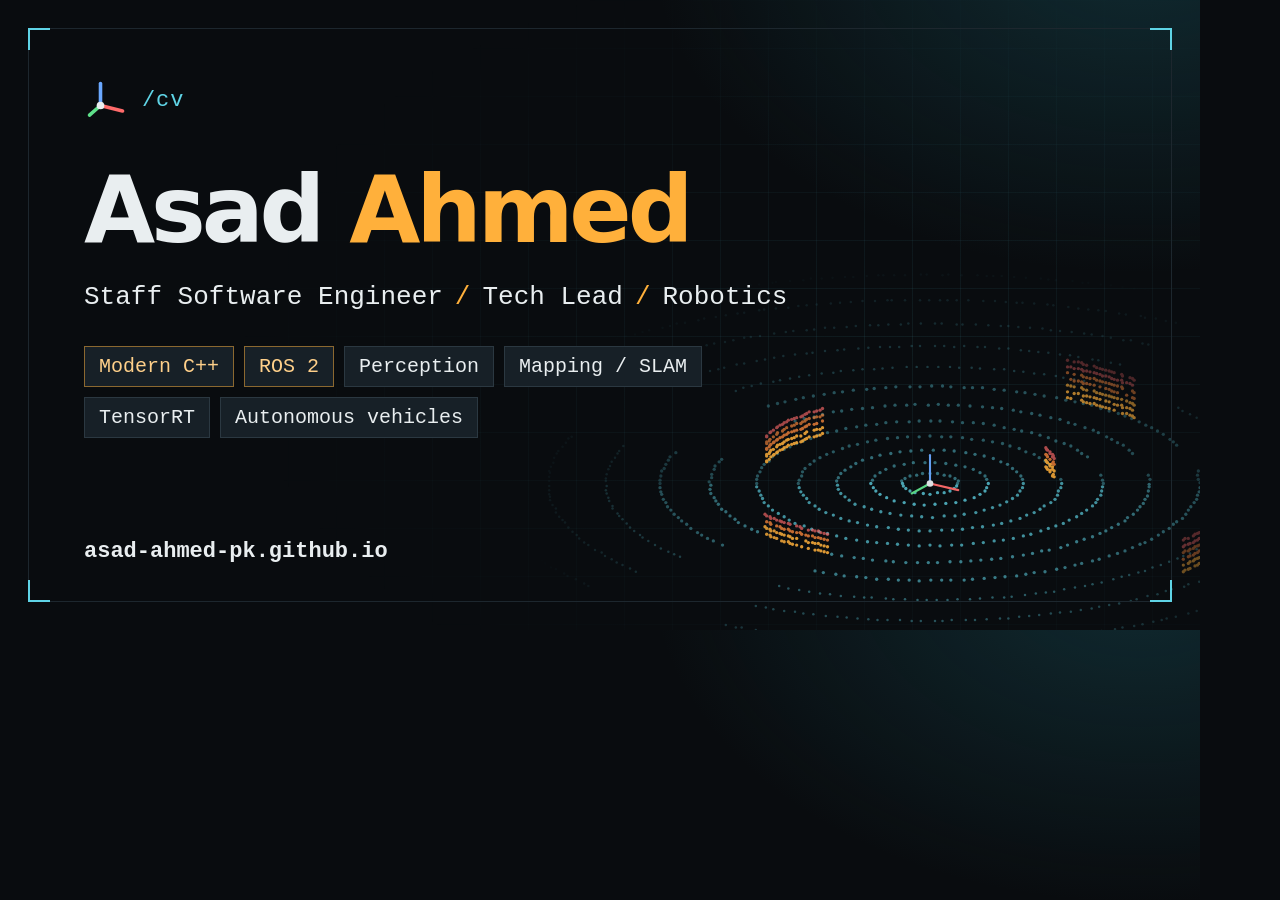
<file: og/card.html>
<!doctype html>
<!--
  Link-preview (Open Graph) card source, 1200x630. Not published: tool/make_og.py renders it
  with headless Chrome into site/assets/img/og-*.jpg. Variant is picked by the URL hash
  (#cv or #services). Colours mirror the @theme tokens in src/input.css.
-->
<html lang="en">
<head>
<meta charset="utf-8">
<style>
  :root {
    --ground: #090c0f; --line: #1d272e; --line-hi: #2b3841; --text: #e9eef0; --muted: #97a5ab;
    --amber: #ffb03b; --cyan: #5fd4e6; --cyan-deep: #1b5a66; --ink: #140e05;
    --x: #ff6b6b; --y: #5ee08a; --z: #6aa8ff;
  }
  * { margin: 0; box-sizing: border-box; }
  html, body { width: 1200px; height: 630px; overflow: hidden; }
  body {
    position: relative; color: var(--text);
    font-family: -apple-system, "SF Pro Display", system-ui, sans-serif;
    -webkit-font-smoothing: antialiased;
    background:
      radial-gradient(700px 480px at 95% -10%, color-mix(in oklab, var(--cyan-deep) 40%, transparent), transparent 70%),
      var(--ground);
  }
  .grid {
    position: absolute; inset: 0;
    background-image:
      linear-gradient(color-mix(in oklab, var(--cyan) 8%, transparent) 1px, transparent 1px),
      linear-gradient(90deg, color-mix(in oklab, var(--cyan) 8%, transparent) 1px, transparent 1px);
    background-size: 48px 48px;
    mask-image: radial-gradient(ellipse 70% 80% at 75% 55%, black, transparent 80%);
  }
  .scan { position: absolute; right: -230px; bottom: -70px; width: 1000px; opacity: .95;
    mask-image: radial-gradient(ellipse 55% 60% at 50% 60%, black 30%, transparent 75%); }
  .frame-box { position: absolute; inset: 28px; border: 1px solid var(--line); }
  .corner { position: absolute; width: 22px; height: 22px; border-color: var(--cyan); border-style: solid; border-width: 0; }
  .tl { top: -1px; left: -1px; border-top-width: 2px; border-left-width: 2px; }
  .tr { top: -1px; right: -1px; border-top-width: 2px; border-right-width: 2px; }
  .bl { bottom: -1px; left: -1px; border-bottom-width: 2px; border-left-width: 2px; }
  .br { bottom: -1px; right: -1px; border-bottom-width: 2px; border-right-width: 2px; }

  .content { position: absolute; left: 84px; top: 78px; width: 760px; }
  .brand { display: flex; align-items: center; gap: 14px; font-family: ui-monospace, "SF Mono", Menlo, monospace; font-size: 22px; letter-spacing: .04em; color: var(--cyan); }
  .brand svg { width: 44px; height: 44px; }
  h1 { margin-top: 44px; font-size: 92px; line-height: .98; font-weight: 820; letter-spacing: -.045em; }
  h1 span { color: var(--amber); }
  .role { margin-top: 26px; font-family: ui-monospace, "SF Mono", Menlo, monospace; font-size: 26px; color: var(--text); }
  .role i { font-style: normal; color: var(--amber); margin: 0 12px; }
  .chips { margin-top: 34px; display: flex; flex-wrap: wrap; gap: 10px; max-width: 700px; }
  .chip { padding: 8px 14px; font-family: ui-monospace, "SF Mono", Menlo, monospace; font-size: 20px; background: #172027; border: 1px solid var(--line-hi); }
  .chip.hot { color: #ffd08a; border-color: color-mix(in oklab, var(--amber) 50%, transparent); }
  .rate { margin-top: 34px; display: inline-flex; align-items: baseline; gap: 12px; padding: 14px 22px; background: color-mix(in oklab, var(--amber) 10%, #11171c); border-left: 3px solid var(--amber); font-size: 34px; font-weight: 700; letter-spacing: -.02em; }
  .rate b { color: var(--amber); }
  .rate small { font-size: 20px; color: var(--muted); font-weight: 600; }
  .url { position: absolute; left: 84px; bottom: 66px; font-family: ui-monospace, "SF Mono", Menlo, monospace; font-size: 22px; color: var(--muted); }
  .url b { color: var(--text); font-weight: 600; }
  [data-only] { display: none; }
  body.cv [data-only~="cv"], body.services [data-only~="services"] { display: revert; }
  body.services .rate[data-only~="services"] { display: inline-flex; }
  body.cv .chips[data-only~="cv"] { display: flex; }
  body.services .content { width: 1000px; }
  body.services h1 { font-size: 78px; }
</style>
</head>
<body>
  <div class="grid"></div>
  <img class="scan" src="../site/assets/img/scan.svg" alt="">
  <div class="frame-box"><i class="corner tl"></i><i class="corner tr"></i><i class="corner bl"></i><i class="corner br"></i></div>

  <div class="content">
    <p class="brand">
      <svg viewBox="0 0 32 32" fill="none" stroke-width="2.6" stroke-linecap="round"><path d="M12 20V4" stroke="#6aa8ff"/><path d="M12 20l16 4" stroke="#ff6b6b"/><path d="M12 20l-8 7" stroke="#5ee08a"/><circle cx="12" cy="20" r="2.8" fill="#e9eef0"/></svg>
      <span data-only="cv">/cv</span><span data-only="services">/services</span>
    </p>

    <h1 data-only="cv">Asad <span>Ahmed</span></h1>
    <h1 data-only="services">Robotics tech lead, <span>freelance &amp; fractional</span></h1>

    <p class="role" data-only="cv">Staff Software Engineer<i>/</i>Tech Lead<i>/</i>Robotics</p>
    <p class="role" data-only="services">Asad Ahmed<i>/</i>C++<i>/</i>ROS 2<i>/</i>perception</p>

    <div class="chips" data-only="cv">
      <span class="chip hot">Modern C++</span><span class="chip hot">ROS 2</span><span class="chip">Perception</span>
      <span class="chip">Mapping / SLAM</span><span class="chip">TensorRT</span><span class="chip">Autonomous vehicles</span>
    </div>
    <div class="rate" data-only="services"><b>USD 85–130</b><small>/ hour · or fixed-scope sprints</small></div>
  </div>

  <p class="url"><b>asad-ahmed-pk.github.io</b><span data-only="services">/services</span></p>

  <script>document.body.className = (location.hash.slice(1) || "cv");</script>
</body>
</html>
</file>
